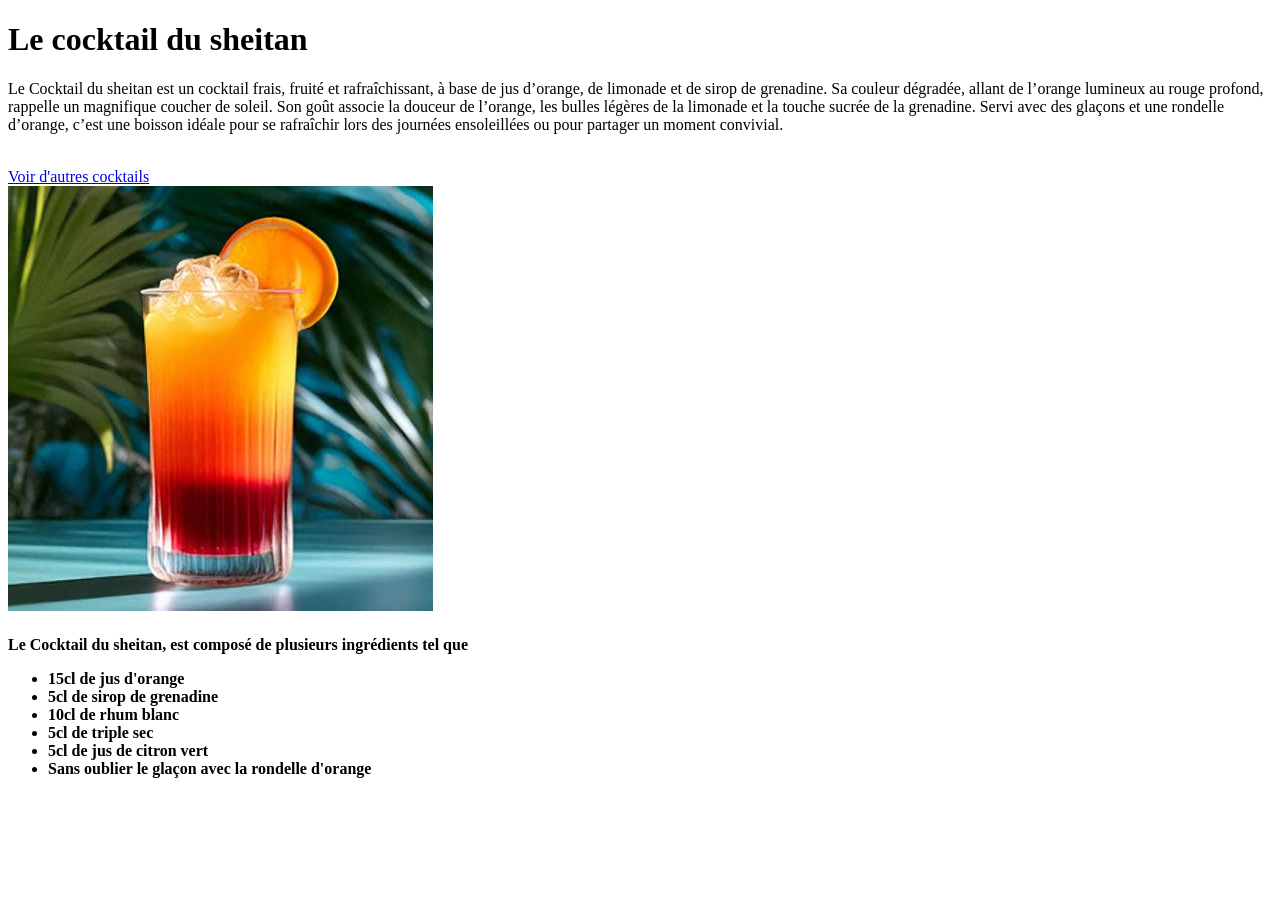
<file: HTML CSS/index.html>
<!DOCTYPE html>
<html lang="fr">
<head>
    <meta charset="UTF-8">
    <meta name="viewport" content="width=device-width, initial-scale=1.0">
    <title>Super TP</title>
</head>
<body>
    
    <h1>Le cocktail du sheitan</h1>

    <!-- <h1></h1> Le Cocktail du sheitan, est composé de plusieurs ingrédients tel que </h1>
<h2>15cl de jus d'orange</h2>
<h2>5cl de sirop de grenadine</h2>
<h3>10cl de rhum blanc</h3>
<h4>5cl de triple sec</h4>
<h5>5cl de jus de citron vert</h5>
<h6>Sans oublier le glaçon avec la rondelle d'orange</h6> -->
                        
<p>
    <me>Le Cocktail du sheitan est un cocktail frais, fruité et rafraîchissant, à base de jus d’orange, de limonade et de sirop de grenadine. Sa couleur dégradée, 
        allant de l’orange lumineux au rouge profond, rappelle un magnifique coucher de soleil. Son goût associe la douceur de l’orange, les bulles légères de la limonade et la touche sucrée de la grenadine. 
        Servi avec des glaçons et une rondelle d’orange, c’est une boisson idéale pour se rafraîchir lors des journées ensoleillées ou pour partager un moment convivial.
    
    </me>
</p>
    <br>
    <strong></strong>
<a  href="file:///C:/Users/User/Documents/Cours%20ESGI/DevWeb/cocktail.html"
    title="Pour plus de documentation sur different cocktails"
    target="_blank"
    rel="noopener noreferrer"
>Voir d'autres cocktails</a>
<strong>
    <br>

     <!-- <img src="./Logo.webp" alt="Logo du HTML5"> -->
      <img src="./cocktail orange.jpg" alt="Logo du HTML5">
                        

<!-- <h1>Le Cocktail du sheitan, est composé de plusieurs ingrédients
    tel que 15cl de jus d'orange, 5cl de sirop de grenadine, 10cl de rhum blanc, 
    5cl de triple sec et 5cl de jus de citron vert et sans oublier le glaçon avec la rondelle d'orange.</h1> -->
<!-- <div>                            
    <p>
        <strong>Le superlatif</strong>, ou 
        <em>troisième degré de qualification</em>, est l’adjectif exprimant la qualité portée au 
        <strong>suprême</strong> degré, soit en plus, soit en moins. <br/>
        En français, on en distingue de deux sortes : 
        <strong>le superlatif relatif</strong> et 
        <strong>le superlatif absolu</strong>.
    </p>
</div>
   -->


<h1></h1> Le Cocktail du sheitan, est composé de plusieurs ingrédients tel que </h1>
<!-- <h2>15cl de jus d'orange</h2>
<h2>5cl de sirop de grenadine</h2>
<h3>10cl de rhum blanc</h3>
<h3>5cl de triple sec</h3>
<h3>5cl de jus de citron vert</h3>
<h3>Sans oublier le glaçon avec la rondelle d'orange</h3> -->

<!-- <ol>
    <li>élément liste ordonnée 01</li>
    <li>élément liste ordonnée 02</li>
    <li>élément liste ordonnée 03</li>
</ol> -->
<ul>
    <li>15cl de jus d'orange</li>
    <li>5cl de sirop de grenadine</li>
    <li>10cl de rhum blanc</li>
    <li>5cl de triple sec</li>
    <li>5cl de jus de citron vert</li>
    <li>Sans oublier le glaçon avec la rondelle d'orange</li>
</ul>
                        


</body>
</html>
</file>
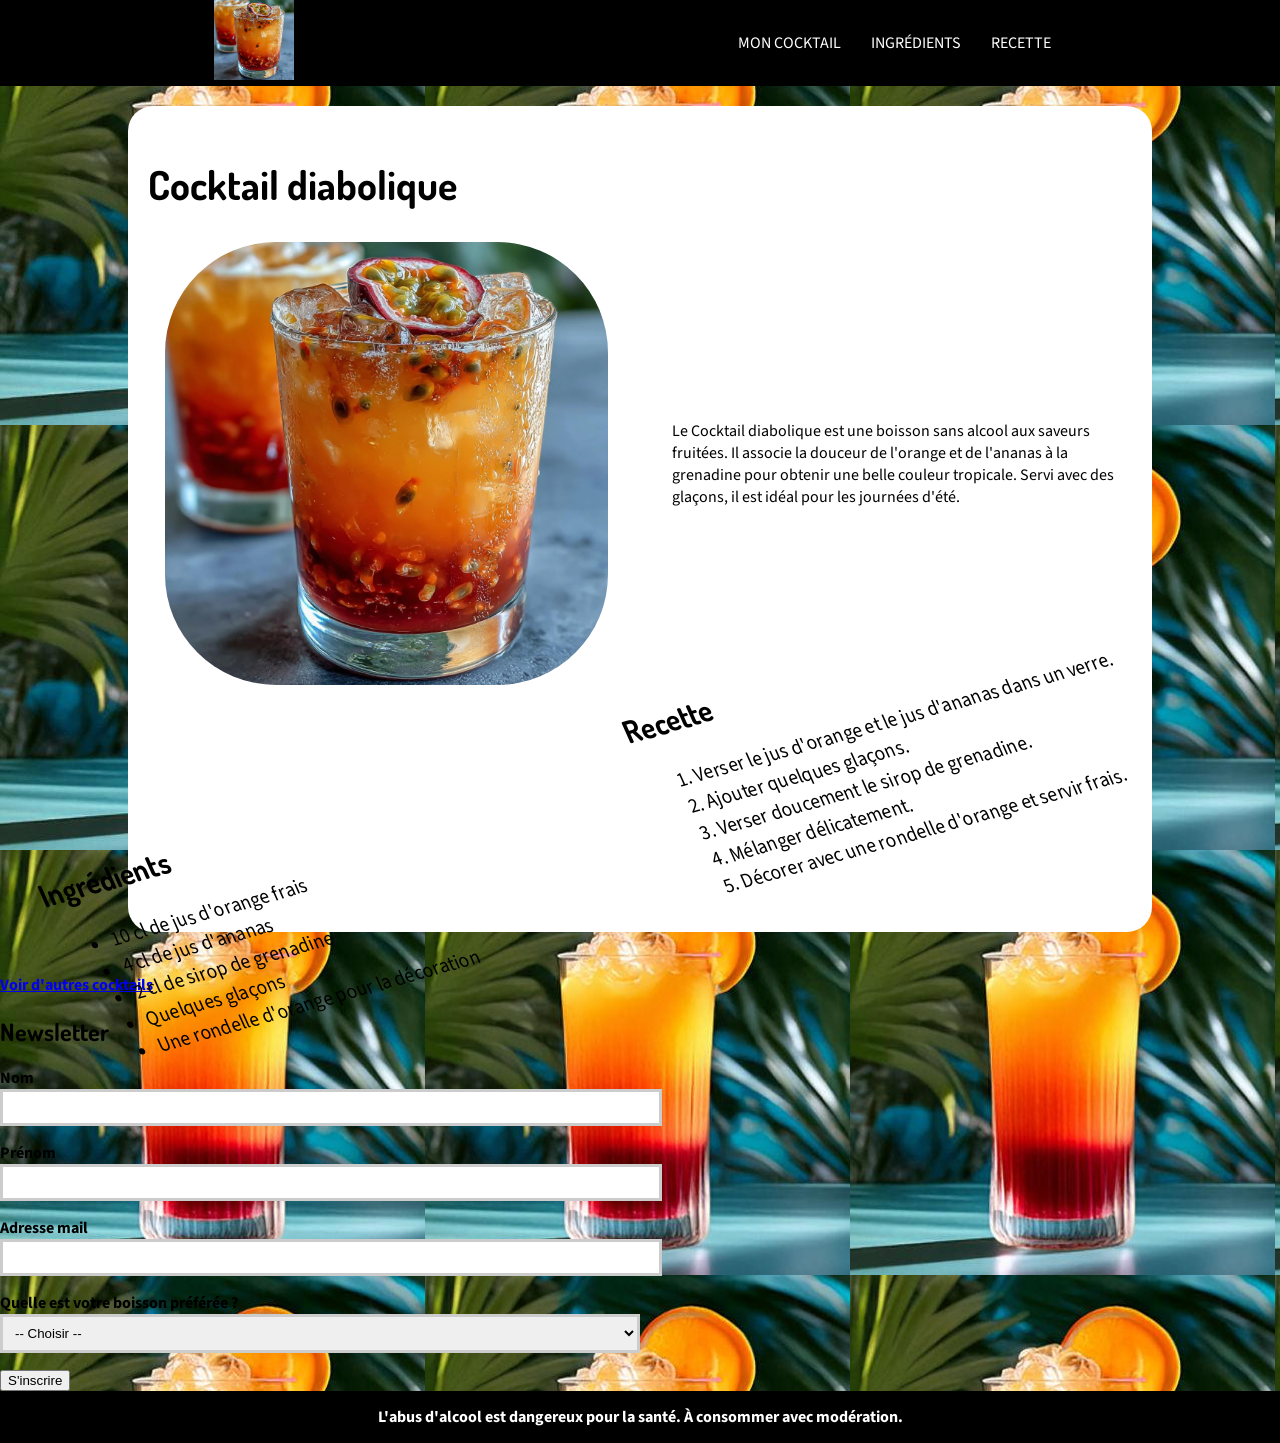
<file: HTML CSS/cocktail.html>
<!DOCTYPE html>
<html lang="fr">
<head>
    <meta charset="UTF-8">
    <meta name="viewport" content="width=device-width, initial-scale=1.0">
    <title>Cocktail diabolique</title>

    <link rel="stylesheet" href="style.css">

    <link rel="preconnect" href="https://fonts.googleapis.com">
    <link rel="preconnect" href="https://fonts.gstatic.com" crossorigin>
    <link href="https://fonts.googleapis.com/css2?family=Dosis:wght@400;700&family=Source+Sans+3:wght@400;700&display=swap" rel="stylesheet">
    <link rel="stylesheet" href="responsive.css">
</head>

<body>

    <header>
        <a href="#section_cocktail" title="Cocktail diabolique">
            <img src="./passion.jpeg" alt="Cocktail diabolique" width="100">
        </a>
       
        <nav>
            <ul>
                <li><a href="#section_cocktail">Mon cocktail</a></li>
                <li><a href="#section_ingredients">Ingrédients</a></li>
                <li><a href="#section_recette">Recette</a></li>
            </ul>
        </nav>
    </header>

    <main id="main_container">

        <section id="section_cocktail">
            <h1>Cocktail diabolique</h1>

            <div class="presentation">
                <div id="imgCocktail">
                    <img src="./passion.jpeg" alt="Cocktail diabolique à l'orange et à l'ananas">
                </div>

                <div class="description">
                    <p>
                        Le Cocktail diabolique est une boisson sans alcool
                        aux saveurs fruitées. Il associe la douceur de
                        l'orange et de l'ananas à la grenadine pour obtenir
                        une belle couleur tropicale. Servi avec des glaçons,
                        il est idéal pour les journées d'été.
                    </p>
                </div>
            </div>
        </section>

        <div class="colonnes-recette">

            <section id="section_ingredients">
                <h2>Ingrédients</h2>

                <ul>
                    <li>10 cl de jus d'orange frais</li>
                    <li>4 cl de jus d'ananas</li>
                    <li>2 cl de sirop de grenadine</li>
                    <li>Quelques glaçons</li>
                    <li>Une rondelle d'orange pour la décoration</li>
                </ul>
            </section>

            <section id="section_recette">
                <h2>Recette</h2>

                <ol>
                    <li>Verser le jus d'orange et le jus d'ananas dans un verre.</li>
                    <li>Ajouter quelques glaçons.</li>
                    <li>Verser doucement le sirop de grenadine.</li>
                    <li>Mélanger délicatement.</li>
                    <li>Décorer avec une rondelle d'orange et servir frais.</li>
                </ol>
            </section>

        </div>

    </main>


    </p>
    <br>
    <strong>
<a  href="http://127.0.0.1:5500/HTML%20CSS/index.html"
    title="Pour plus de documentation sur different cocktails"
    target="_blank"
    rel="noopener noreferrer"
>Voir d'autres cocktails</a>
<strong>
    <br>
   
    <form id="newsletter" action="#" method="post">
  <h2>Newsletter</h2>

  <label for="nom">Nom</label>
  <input type="text" id="nom" name="nom" required
        >

  <label for="prenom">Prénom</label>
  <input type="text" id="prenom" name="prenom" required
         >

  <label for="mail">Adresse mail</label>
  <input type="email" id="mail" name="mail" required>

  <label for="boisson">Quelle est votre boisson préférée ?</label>
  <select id="boisson" name="boisson" required>
    <option value="">-- Choisir --</option>
    <option value="jus-de-tomate">Jus de tomate</option>
    <option value="coca">Coca</option>
    <option value="orangina">Orangina</option>
  </select>

  <button type="submit">S'inscrire</button>
</form>



    <footer>
        <p>L'abus d'alcool est dangereux pour la santé. À consommer avec modération.</p>
    </footer>


</body>
</html>
</file>
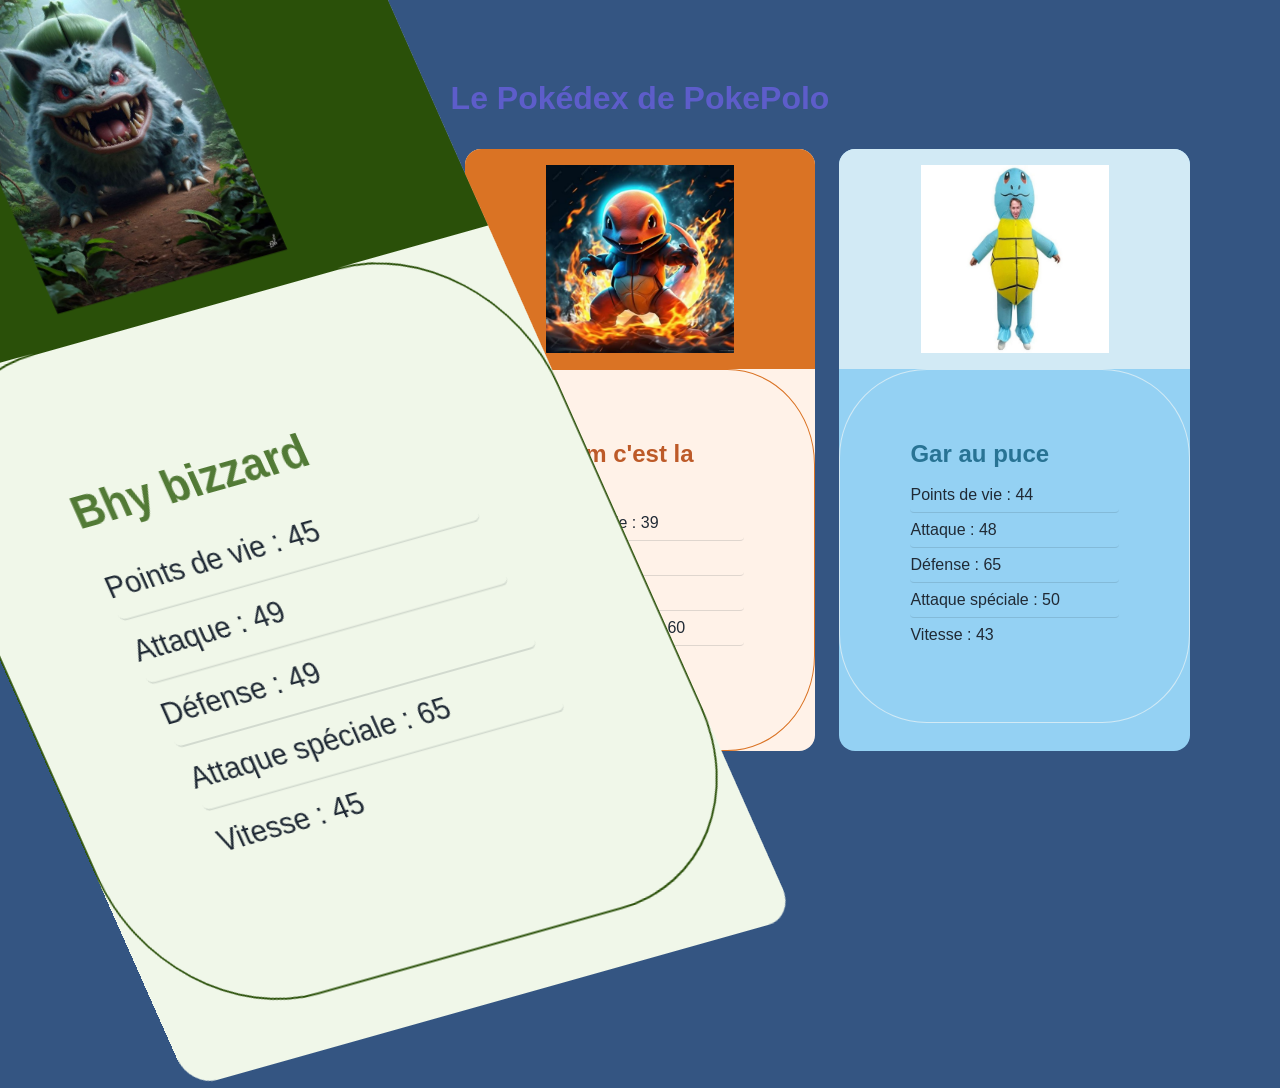
<file: HTML CSS/pokemon.html>
<!DOCTYPE html>
<html lang="fr">
<head>
    <meta charset="UTF-8">
    <meta name="viewport" content="width=device-width, initial-scale=1.0">
    <title>Pokédex</title>
    <link rel="stylesheet" href="pokedex.css">
</head>
<body>
    <main class="pokedex">
        <h1>Le Pokédex de PokePolo</h1>
        <section class="cartes-pokemon" aria-label="Pokémon de départ">
            <article class="carte-pokemon carte-graine">
                <img src="./bul.jpg"
                     alt="Bail Bizzard">
                <div class="statistiques">
                    <h2>Bhy bizzard</h2>
                    
                        <div class="statistique">Points de vie : 45</div>
                        <div class="statistique">Attaque : 49</div>
                        <div class="statistique">Défense : 49</div>
                        <div class="statistique">Attaque spéciale : 65</div>
                        <div class="statistique">Vitesse : 45</div>
                    
                </div>
            </article>

            <article class="carte-pokemon carte-salam">
                <img src="./salameche.webp"
                     alt="Salam c'est la hess">
                <div class="statistiques">
                    <h2>Salam c'est la hess</h2>
                    
                        <div class="statistique">Points de vie : 39</div>
                        <div class="statistique">Attaque : 52</div>
                        <div class="statistique">Défense : 43</div>
                        <div class="statistique">Attaque spéciale : 60</div>
                        <div class="statistique">Vitesse : 65</div>
                    
                </div>
            </article>

            <article class="carte-pokemon carte-puce">
                <img src="./carapuce.jpg"
                     alt="Gar au puce">
                <div class="statistiques">
                    <h2>Gar au puce</h2>
                                    
                        <div class="statistique">Points de vie : 44</div>
                        <div class="statistique">Attaque : 48</div>
                        <div class="statistique">Défense : 65</div>
                        <div class="statistique">Attaque spéciale : 50</div>
                        <div class="statistique">Vitesse : 43</div>
                   </div>
            </article>
        </section>
    </main>
</body>
</html>
</file>
<file: HTML CSS/style.css>
/* Style général */
body {
    width: 100%;
    margin: 0;
    background-color: #dbdbdb;
    background-image: url("./cocktail orange.jpg");
    font-family: 'Source Sans 3', sans-serif;
}

/* Titres */
h1, h2 {
    font-family: 'Dosis', sans-serif;
}

h1 {
    font-size: 40px;
}

/* En-tête et menu */
header {
    width: 100%;
    background-color: black;
    display: flex;
    justify-content: space-around;
    align-items: center;
}

header img {
    width: 80px;
    height: auto;
}

nav ul {
    display: flex;
    list-style: none;
    margin: 0;
    padding: 0;
}

nav li {
    padding: 15px;
}

nav a {
    color: white;
    text-decoration: none;
    text-transform: uppercase;
}

nav a:hover {
    color: #ff9900;
}

/* Contenu principal */
#main_container {
    width: 1024px;
    max-width: calc(100% - 40px);
    box-sizing: border-box;
    margin: 20px auto;
    padding: 20px;
    background-color: white;
    border-radius: 25px;
}

/* Présentation du cocktail */
.presentation {
    display: flex;
    justify-content: space-around;
    align-items: center;
    gap: 30px;
}

#imgCocktail,
.description {
    width: 45%;
}

#imgCocktail img {
    display: block;
    width: 100%;
    height: auto;
    border-radius: 25%;
}

/* Ingrédients et recette */
.colonnes-recette {
    display: flex;
    justify-content: space-between;
    gap: 30px;
    margin-top: 30px;
}

#section_ingredients,
#section_recette {
    width: 50%;
    min-width: 0;
}

/* Pied de page */
footer {
    width: 100%;
    box-sizing: border-box;
    background-color: black;
    color: white;
    text-align: center;
    padding: 15px;
}

footer p {
    margin: 0;
}

/* Adaptation aux petits écrans */
@media (max-width: 700px) {
    header {
        flex-direction: column;
        padding: 15px 0;
    }

    nav ul {
        flex-wrap: wrap;
        justify-content: center;
    }

    .presentation,
    .colonnes-recette {
        flex-direction: column;
    }

    #imgCocktail,
    .description,
    #section_ingredients,
    #section_recette {
        width: 100%;
    }
}





.carte {
  width: 300px;
  height: 200px;
  perspective: 1000px;          /* donne l'effet 3D */
}

.interieur {
  position: relative;
  width: 100%;
  height: 100%;
  transition: transform 0.6s;   /* durée de la rotation */
  transform-style: preserve-3d; /* garde les deux faces en 3D */
}

.carte:hover .interieur {
  transform: rotateY(180deg);   /* tourne au survol */
}

.face {
  position: absolute;
  width: 100%;
  height: 100%;
  object-fit: cover;
  backface-visibility: hidden;  /* cache la face quand elle est de dos */
}

.arriere {
  transform: rotateY(180deg);   /* pré-retournée pour s'afficher au bon sens */
}

.faceArriere {
  position: absolute;
  width: 50%;
  height: 50%;
  object-fit: cover;

}


#newsletter input,
#newsletter select {
  display: block;
  width: 50%;
  margin-bottom: 1rem;
  padding: 0.5rem;
  border: 3px solid #ccc;
  outline: none;
  transition: border-color 0.4s ease;
}

/* Ordre important : incorrect → correct → focus (le dernier l'emporte) */
#newsletter input:user-invalid,
#newsletter select:user-invalid {
  border-color: #b20a37;   /* rouge */
}

#newsletter input:user-valid,
#newsletter select:user-valid {
  border-color: #13D393;   /* vert */
}

#newsletter input:focus,
#newsletter select:focus {
  border-color: #fff;      /* blanc */
}

.colonnes-recette {   /* adapte au nom de ta classe */
  transform:
    /* perspective(55px)            
    translate3d(-10px, 5px, 10px)  */
    skew(10deg)                 
    rotate(-15deg)               
    scale(1.25);                
}
</file>
<file: HTML CSS/responsive.css>
/* Sur les écrans, quand la largeur de la fenêtre fait au maximum 425px */
@media screen and (max-width:425px) {
    #conteneur .col-4{
        width: 98%;
        margin:1%
    }
    #conteneur{
        flex-direction:column;
    }
}
                





/* Sur les écrans, quand la largeur de la fenêtre fait au maximum 1024px */
@media all and (max-width:1024px) {
    #main_container{
        width: 80%;
        padding:5%;
    }
}
</file>
<file: HTML CSS/pokedex.css>
* {
    box-sizing: border-box;
}

body {
    min-height: 100vh;
    margin: 0;
    padding: 48px 24px;
    background: #345582;
    color: #202a35;
    font-family: Arial, sans-serif;
}

.pokedex {
    width: min(100%, 1100px);
    margin: 0 auto;
}

h1 {
    margin: 32px;
    color: #5d5dca;
    text-align: center;
}

.cartes-pokemon {
    display: grid;
    grid-template-columns: repeat(3, minmax(0, 1fr));
    gap: 24px;
    border-radius: 16px 16px 0 0;
}

.carte-pokemon {
    overflow: hidden;
    border-radius: 16px;
    background: var(--fond-carte, #fff);
    
}

.carte-graine {
    --fond-carte: #f0f7e9;
    --fond-image: #2a5009;
    --couleur-titre: #527a36;
}

.carte-salam {
    --fond-carte: #fff2e8;
    --fond-image: #da7324;
    --couleur-titre: #bd5a28;
}

.carte-puce {
    --fond-carte: #94d1f3;
    --fond-image: #d2eaf5;
    --couleur-titre: #287394;
}

.carte-pokemon img {
    display: block;
    width: 100%;
    height: 220px;
    padding: 16px;
    background: var(--fond-image, #e8f0fa);
    object-fit: contain;
}

.statistiques {
    padding: 20%;
    border:solid 1px #000000;
    border-radius: 25%;
    border-color: var(--fond-image, #547daf);
}

.statistiques h2 {
    margin: 0 0 10px;
    color: var(--couleur-titre, #315b91);
}

.statistiques dl {
    margin: 0;
}

.statistique {
    display: flex;
    justify-content: space-between;
    padding: 8px 0;
    border-bottom: 1px solid rgb(32 42 53 / 14%);
    border-radius: 4px;
}

.statistique:last-child {
    border-bottom: 0;
}

.statistique dd {
    margin: 0;
    font-weight: 700;
}

@media (max-width: 700px) {
    .cartes-pokemon {
        grid-template-columns: 1fr;
    }

    .carte-pokemon img {
        height: 200px;
    }
}
/* .cartes-pokemon {   /* adapte au nom de ta classe */
  transform:
    /* perspective(55px)            
    translate3d(-10px, 5px, 10px)  */
    skew(10deg)                 
    rotate(-15deg)               
    scale(1.25);                
/* } */ */

/* .carte-puce {   /* adapte au nom de ta classe */
  transform:
    /* /* perspective(55px)             */
    translate3d(-10px, 5px)
    skew(10deg)                 
    rotate(-15deg)               
    scale(1.25);                
} */


.carte-puce {   /* adapte au nom de ta classe */
  display: inline-block;          /* transform ne marche pas sur un élément inline */
  transition: transform 0.5s ease; /* à mettre sur l'état de base */
}

.carte-puce:hover {
  transform:
    perspective(30px)
    translate3d(-10px, 5px, 10px)
    skew(10deg)
    rotate(-15deg)
    scale(1.25);
}




.carte-graine {   /* adapte au nom de ta classe */
  display: inline-block;          /* transform ne marche pas sur un élément inline */
  transition: transform 0.5s ease; /* à mettre sur l'état de base */
}

.carte-graine {
  transform:
    perspective(30px)
    translate3d(-10px, 5px, 10px)
    skew(10deg)
    rotate(-15deg)
    scale(1.25);
}







.carte-salam {   /* adapte au nom de ta classe */
  display: inline-block;          /* transform ne marche pas sur un élément inline */
  transition: transform 0.5s ease; /* à mettre sur l'état de base */
}

.carte-salam:hover {
  transform:
    perspective(30px)
    translate3d(-10px, 5px, 10px)
    skew(10deg)
    rotate(-15deg)
    scale(1.25);
}
</file>
